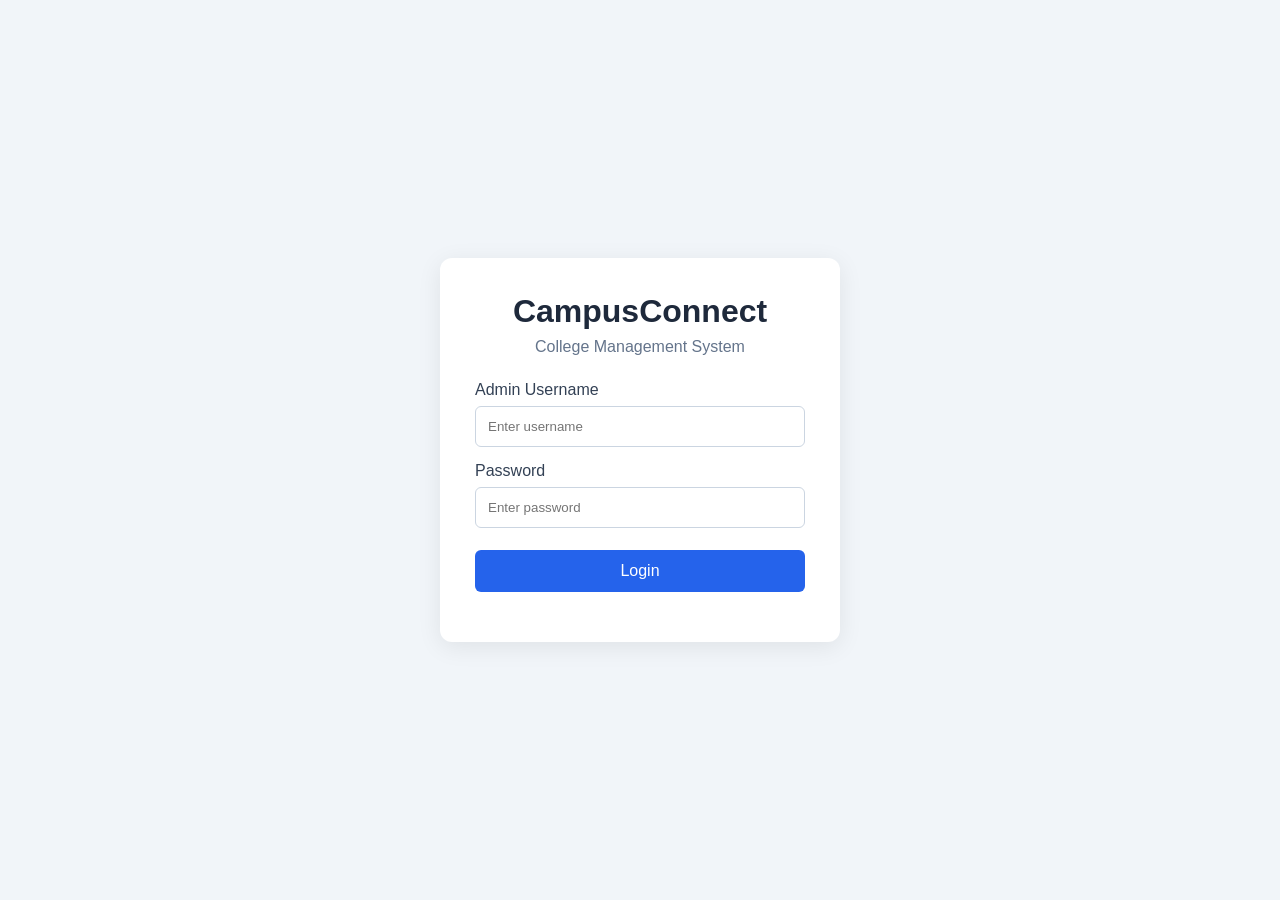
<file: College managment system/frontend/login.html>
<!DOCTYPE html>
<html lang="en">
<head>
    <meta charset="UTF-8">
    <meta name="viewport" content="width=device-width, initial-scale=1.0">
    <title>Admin Login | CampusConnect</title>
    <link rel="stylesheet" href="css/style.css">

    <style>
        body {
            margin: 0;
            min-height: 100vh;
            display: flex;
            align-items: center;
            justify-content: center;
            background: #f1f5f9;
            font-family: Arial, sans-serif;
        }

        .login-container {
            width: 90%;
            max-width: 400px;
            background: white;
            padding: 35px;
            border-radius: 12px;
            box-shadow: 0 5px 25px rgba(0,0,0,0.08);
        }

        .login-container h1 {
            text-align: center;
            color: #1e293b;
            margin-bottom: 8px;
        }

        .login-container p {
            text-align: center;
            color: #64748b;
            margin-bottom: 25px;
        }

        .login-container label {
            display: block;
            margin: 15px 0 7px;
            color: #334155;
        }

        .login-container input {
            width: 100%;
            padding: 12px;
            border: 1px solid #cbd5e1;
            border-radius: 6px;
            box-sizing: border-box;
        }

        .login-container button {
            width: 100%;
            padding: 12px;
            margin-top: 22px;
            border: none;
            border-radius: 6px;
            background: #2563eb;
            color: white;
            font-size: 16px;
            cursor: pointer;
        }

        .login-container button:hover {
            background: #1d4ed8;
        }

        #loginMessage {
            color: #dc2626;
            text-align: center;
            margin-top: 15px;
            font-size: 14px;
        }
    </style>
</head>

<body>

    <div class="login-container">

        <h1>CampusConnect</h1>
        <p>College Management System</p>

        <form id="loginForm">

            <label for="username">Admin Username</label>
            <input
                type="text"
                id="username"
                placeholder="Enter username"
                required
            >

            <label for="password">Password</label>
            <input
                type="password"
                id="password"
                placeholder="Enter password"
                required
            >

            <button type="submit">Login</button>

            <div id="loginMessage"></div>

        </form>

    </div>

    <script src="js/login.js"></script>

</body>
</html>
</file>
<file: College managment system/frontend/css/style.css>
* {
    margin: 0;
    padding: 0;
    box-sizing: border-box;
    font-family: Arial, sans-serif;
}

body {
    display: flex;
    background: #f4f6fa;
}

/* Sidebar */

.sidebar {
    width: 240px;
    height: 100vh;
    background: #172554;
    color: white;
    padding: 25px 20px;
    position: fixed;
}

.sidebar h2 {
    margin-bottom: 40px;
    font-size: 23px;
}

.sidebar ul {
    list-style: none;
}

.sidebar li {
    padding: 15px;
    margin-bottom: 10px;
    border-radius: 8px;
    cursor: pointer;
}

.sidebar li:hover,
.sidebar li.active {
    background: #2563eb;
}

.logout {
    position: absolute;
    bottom: 30px;
    padding: 15px;
    cursor: pointer;
}

/* Main Content */

.main-content {
    margin-left: 240px;
    padding: 35px;
    width: calc(100% - 240px);
}

header {
    display: flex;
    justify-content: space-between;
    align-items: center;
    margin-bottom: 35px;
}

header h1 {
    color: #172554;
    margin-bottom: 8px;
}

header p {
    color: #64748b;
}

.admin {
    background: white;
    padding: 12px 20px;
    border-radius: 8px;
    font-weight: bold;
}

/* Statistics Cards */

.stats {
    display: grid;
    grid-template-columns: repeat(4, 1fr);
    gap: 20px;
    margin-bottom: 35px;
}

.card {
    background: white;
    padding: 25px;
    border-radius: 12px;
    box-shadow: 0 3px 10px rgba(0,0,0,0.05);
}

.card h3 {
    color: #64748b;
    font-size: 15px;
    margin-bottom: 15px;
}

.card h2 {
    color: #2563eb;
    font-size: 30px;
}

/* Student Table */

.recent {
    background: white;
    padding: 25px;
    border-radius: 12px;
}

.recent h2 {
    margin-bottom: 25px;
    color: #172554;
}

table {
    width: 100%;
    border-collapse: collapse;
}

th, td {
    padding: 15px;
    text-align: left;
    border-bottom: 1px solid #e2e8f0;
}

th {
    color: #475569;
    background: #f8fafc;
}

@media (max-width: 900px) {
    .stats {
        grid-template-columns: repeat(2, 1fr);
    }
}

@media (max-width: 600px) {
    .sidebar {
        width: 150px;
        padding: 15px 10px;
    }

    .sidebar h2 {
        font-size: 16px;
    }

    .main-content {
        margin-left: 150px;
        padding: 15px;
        width: calc(100% - 150px);
    }

    .stats {
        grid-template-columns: 1fr;
    }
}

/* Student Management */

button {
    background: #2563eb;
    color: white;
    border: none;
    padding: 12px 18px;
    border-radius: 7px;
    cursor: pointer;
}

button:hover {
    background: #1d4ed8;
}

#searchInput {
    width: 100%;
    padding: 14px;
    margin-bottom: 25px;
    border: 1px solid #cbd5e1;
    border-radius: 8px;
}

.sidebar a {
    color: white;
    text-decoration: none;
}

/* Modal */

.modal {
    display: none;
    position: fixed;
    inset: 0;
    background: rgba(0,0,0,0.5);
    justify-content: center;
    align-items: center;
    z-index: 10;
}

.modal-content {
    background: white;
    padding: 30px;
    width: 350px;
    border-radius: 12px;
}

.modal-content h2 {
    margin-bottom: 20px;
}

.modal-content input,
.modal-content select {
    width: 100%;
    padding: 12px;
    margin-bottom: 15px;
    border: 1px solid #cbd5e1;
    border-radius: 6px;
}

.modal-content button {
    margin-right: 5px;
    margin-top: 5px;
}

.action-btn {
    margin: 3px;
    padding: 7px 10px;
}

.delete-btn {
    background: #dc2626;
}
.logout-button {
    width: 100%;
    padding: 12px;
    margin-top: 20px;
    border: none;
    border-radius: 8px;
    background-color: #dc3545;
    color: white;
    font-size: 15px;
    cursor: pointer;
    transition: 0.3s;
}

.logout-button:hover {
    background-color: #b02a37;
}
</file>
